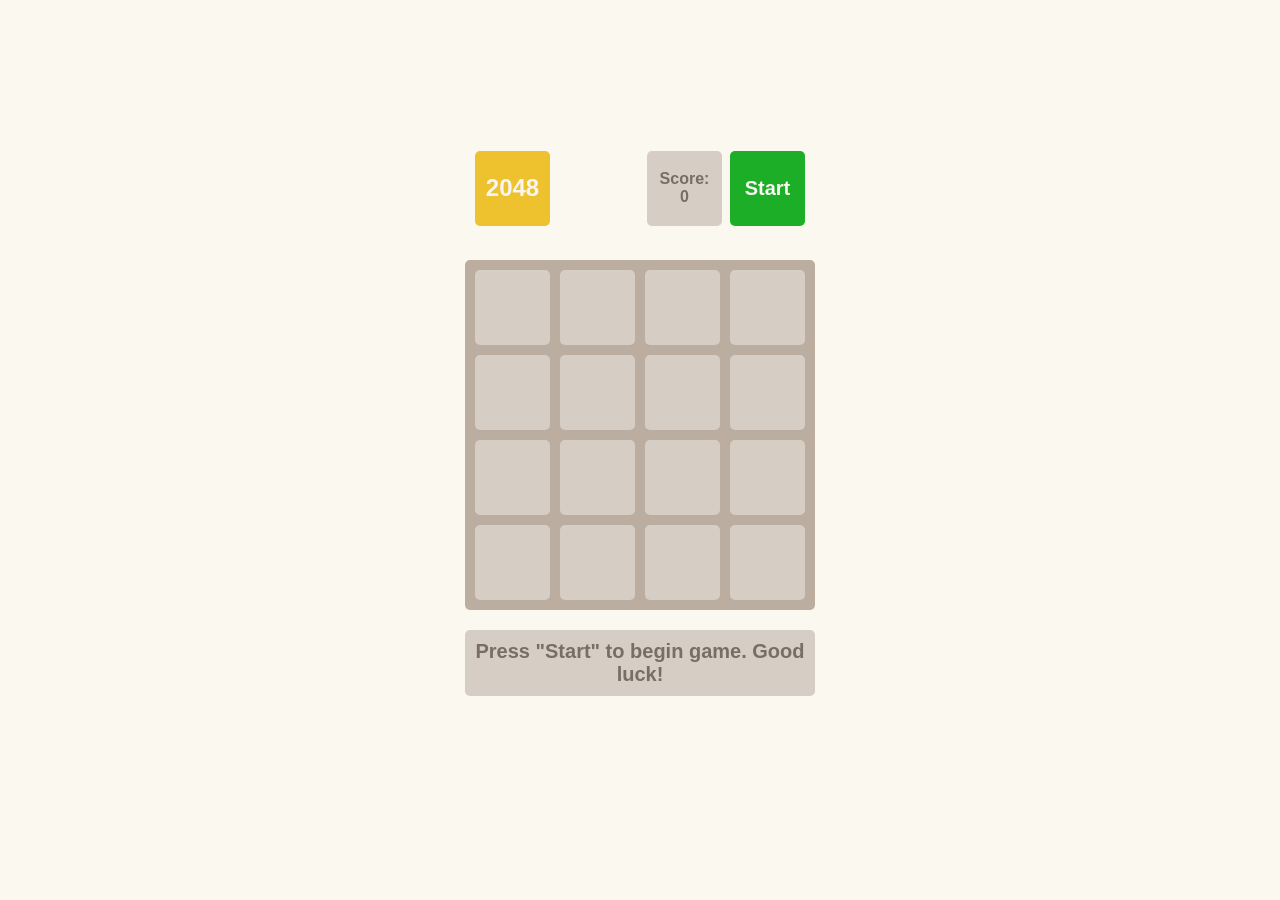
<file: index.html>
<!doctype html><html lang="en"><head><meta charset="utf-8"><meta name="viewport" content="width=device-width, initial-scale=1.0"><title>2048</title><link rel="icon" href="2048_Icon.1d362b34.png" type="image/png"><link rel="stylesheet" href="index.b683bcaf.css"></head><body> <div class="container"> <div class="game-header"> <h1>2048</h1> <div class="controls"> <p class="info"> Score: <span class="game-score">0</span> </p> <button class="button start">Start</button> </div> </div> <table class="game-field"> <tbody> <tr class="field-row"> <td class="field-cell"></td> <td class="field-cell"></td> <td class="field-cell"></td> <td class="field-cell"></td> </tr> <tr class="field-row"> <td class="field-cell"></td> <td class="field-cell"></td> <td class="field-cell"></td> <td class="field-cell"></td> </tr> <tr class="field-row"> <td class="field-cell"></td> <td class="field-cell"></td> <td class="field-cell"></td> <td class="field-cell"></td> </tr> <tr class="field-row"> <td class="field-cell"></td> <td class="field-cell"></td> <td class="field-cell"></td> <td class="field-cell"></td> </tr> </tbody> </table> <div class="message-container"> <p class="hidden message message-lose">You lose! Restart the game?</p> <p class="hidden message message-win">Winner! Congrats! You did it!</p> <p class="message message-start"> Press "Start" to begin game. Good luck! </p> </div> </div> <script type="module" src="index.1f1611a9.js"></script><script src="index.446bed82.js" nomodule defer></script> </body></html>
</file>
<file: index.b683bcaf.css>
body{background:#fbf8ef;-ms-flex-pack:center;justify-content:center;-ms-flex-align:center;align-items:center;min-height:100vh;margin:0;font-family:sans-serif;font-size:24px;font-weight:900;display:-ms-flexbox;display:flex}.field-cell{color:#776e65;box-sizing:border-box;text-align:center;vertical-align:center;-webkit-user-select:none;-ms-user-select:none;user-select:none;background:#d6cdc4;border-radius:5px;width:75px;height:75px}.field-cell--2{background:#eee4da}.field-cell--4{background:#ede0c8}.field-cell--8{color:#f9f6f2;background:#f2b179}.field-cell--16{color:#f9f6f2;background:#f59563}.field-cell--32{color:#f9f6f2;background:#f67c5f}.field-cell--64{color:#f9f6f2;background:#f65e3b}.field-cell--128{color:#f9f6f2;background:#edcf72}.field-cell--256{color:#f9f6f2;background:#edcc61}.field-cell--512{color:#f9f6f2;background:#edc850}.field-cell--1024{color:#f9f6f2;background:#edc53f}.field-cell--2048{color:#f9f6f2;background:#edc22e}.game-field{border-spacing:10px;background:#bbada0;border-radius:5px}.game-header{box-sizing:border-box;-ms-flex-pack:justify;justify-content:space-between;width:100%;margin-bottom:24px;padding:10px;display:-ms-flexbox;display:flex}h1{color:#f9f6f2;box-sizing:border-box;background:#edc22e;border-radius:5px;-ms-flex-pack:center;justify-content:center;-ms-flex-align:center;align-items:center;width:75px;height:75px;margin:0;font-size:24px;display:-ms-flexbox;display:flex}.info{color:#776e65;box-sizing:border-box;background:#d6cdc4;border-radius:5px;-ms-flex-direction:column;flex-direction:column;-ms-flex-pack:center;justify-content:center;-ms-flex-align:center;align-items:center;width:75px;height:75px;margin:0 8px 0 0;font-size:16px;display:-ms-flexbox;display:flex}.controls{display:-ms-flexbox;display:flex}.button{cursor:pointer;color:#f9f6f2;border:none;border-radius:5px;width:75px;height:75px;font-family:sans-serif;font-size:16px;font-weight:700;transition:background .25s}.start{background:#1dae28;font-size:20px}.start:hover{background:#179921}.restart{background:#f1b2b2}.restart:hover{background:#f64d4d}.message{box-sizing:border-box;color:#776e65;text-align:center;background:#d6cdc4;border-radius:5px;width:100%;padding:10px;font-size:20px}.hidden{display:none}.container{-ms-flex-direction:column;flex-direction:column;-ms-flex-align:center;align-items:center;width:350px;display:-ms-flexbox;display:flex}.message-win{color:#f9f6f2;background:#edc22e}.message-container{width:100%;height:150px}
/*# sourceMappingURL=index.b683bcaf.css.map */
</file>
